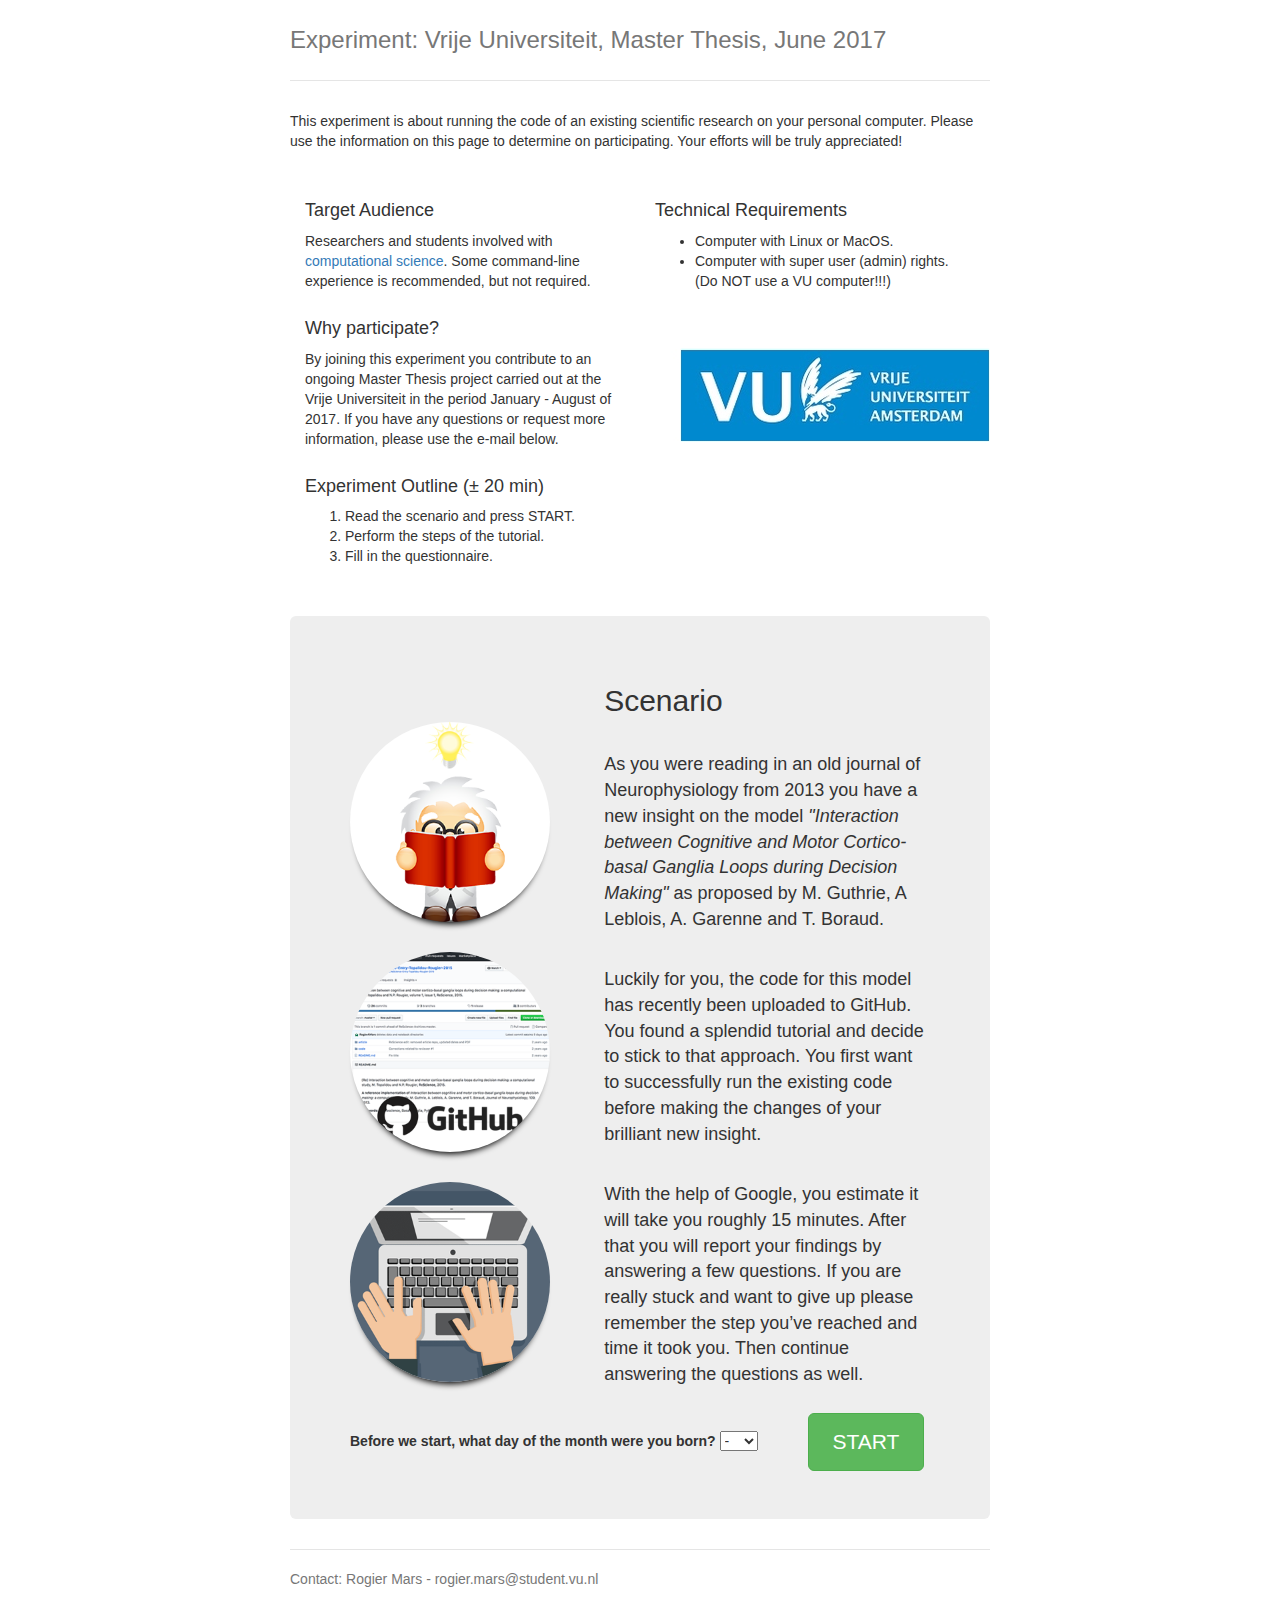
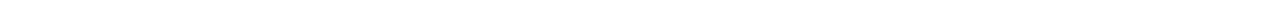
<file: index.html>
<!DOCTYPE html>
<html lang="en">
<head>
    <meta charset="utf-8">
    <meta http-equiv="X-UA-Compatible" content="IE=edge">
    <meta name="viewport" content="width=device-width, initial-scale=1">
    <!-- The above 3 meta tags *must* come first in the head; any other head content must come *after* these tags -->
    <meta name="description" content="Experiment: Repeating Computational Research">
    <meta name="author" content="Rogier Mars">

    <title>Experiment</title>

    <!-- Bootstrap core CSS -->
    <link href="css/bootstrap.min.css" rel="stylesheet">

    <!-- Custom styles for this template -->
    <link href="css/jumbotron-narrow.css" rel="stylesheet">

    <link href="css/style.css" rel="stylesheet">
</head>

<body>
    <div class="container">
        <div class="header clearfix">
            <h3 class="text-muted">Experiment: Vrije Universiteit, Master Thesis, June 2017</h3>
        </div>

        <p>
            This experiment is about running the code of an existing scientific research on your personal computer.
            Please use the information on this page to determine on participating. Your efforts will be truly
            appreciated!
        </p>

        <div class="row info">
            <div class="col-lg-6">
                <h4>Target Audience</h4>
                <p>Researchers and students involved with <a href="https://en.wikipedia.org/wiki/Computational_science" target="_blank">computational science</a>. Some command-line experience is recommended, but not required.</p>

                <h4>Why participate?</h4>
                <p>By joining this experiment you contribute to an ongoing Master Thesis project carried out at the Vrije Universiteit in the period January - August of 2017. If you have any questions or request more information, please use the e-mail below.</p>

                <h4>Experiment Outline (&plusmn; 20 min)</h4>
                <ol>
                    <li>Read the scenario and press START.</li>
                    <li>Perform the steps of the tutorial.</li>
                    <li>Fill in the questionnaire.</li>
                </ol>
            </div>

            <div class="col-lg-6">
                <h4>Technical Requirements</h4>
                <ul>
                    <li>Computer with Linux or MacOS.</li>
                    <li>Computer with super user (admin) rights.<br/>
                        (Do NOT use a VU computer!!!)</li>

                </ul>
                <img src="./img/Vrije-Universiteit-Amsterdam-logo.jpg" alt="logo Vrije Universiteit Amsterdam" />

            </div>
        </div>

        <div class="jumbotron">
            <div class="row">

                <div class="col-lg-5">
                    <div class="scenario-image one one-edge-shadow"></div>
                </div>
                <div class="col-lg-7">
                    <h2 class="title">Scenario</h2>
                    <p class="text">As you were reading in an old journal of Neurophysiology from 2013 you have a new insight on the model <em>"Interaction between Cognitive and Motor Cortico-basal Ganglia Loops during Decision Making"</em> as proposed by M. Guthrie, A Leblois, A. Garenne and T. Boraud.</p>
                </div>
            </div>

            <div class="row">

                <div class="col-lg-5">
                    <div class="scenario-image two one-edge-shadow"></div>
                </div>
                <div class="col-lg-7">
                    <p class="text">Luckily for you, the code for this model has recently been uploaded to GitHub. You found a splendid tutorial and decide to stick to that approach. You first want to successfully run the existing code before making the changes of your brilliant new insight.</p>
                </div>
            </div>

            <div class="row">
                <div class="col-lg-5">
                    <div class="scenario-image three one-edge-shadow"></div>
                </div>
                <div class="col-lg-7">
                    <p class="text">With the help of Google, you estimate it will take you roughly 15 minutes. After that you will report your findings by answering a few questions. If you are really stuck and want to give up please remember the step you’ve reached and time it took you. Then continue answering the questions as well.</p>
                </div>
            </div>

            <div class="row">
                <div class="col-lg-9">
                    <div id="daypicker" class="">
                        <label>Before we start, what day of the month were you born?</label>
                        <select>
                            <option value="-">-</option>
                        </select>
                    </div>
                </div>
                <div class="col-lg-3">
                    <button id="startbutton" class="btn btn-lg btn-success">START</button>
                </div>
            </div>
        </div>

        <footer class="footer">
            <p>Contact: Rogier Mars - rogier.mars@student.vu.nl</p>
        </footer>
    </div> <!-- /container -->

    <script src="js/jquery-3.2.1.min.js"></script>
    <script src="js/index.js" type="text/javascript"></script>
</body>
</html>
</file>
<file: css/jumbotron-narrow.css>
/* Space out content a bit */
body {
  padding-top: 20px;
  padding-bottom: 20px;
}

/* Everything but the jumbotron gets side spacing for mobile first views */
.header,
.info,
.footer {
  padding-right: 15px;
  padding-left: 15px;
}

/* Custom page header */
.header {
  padding-bottom: 20px;
  border-bottom: 1px solid #e5e5e5;
}
/* Make the masthead heading the same height as the navigation */
.header h3 {
  margin-top: 0;
  margin-bottom: 0;
  line-height: 40px;
}

/* Custom page footer */
.footer {
  padding-top: 19px;
  color: #777;
  border-top: 1px solid #e5e5e5;
}

/* Customize container */
@media (min-width: 768px) {
  .container {
    max-width: 730px;
  }
}
.container-narrow > hr {
  margin: 30px 0;
}

/* Main info message and sign up button */
.jumbotron {
  text-align: center;
  border-bottom: 1px solid #e5e5e5;
}
.jumbotron .btn {
  padding: 14px 24px;
  font-size: 21px;
}

/* Supporting info content */
.info {
  margin: 40px 0;
}
.info p + h4 {
  margin-top: 28px;
}

/* Responsive: Portrait tablets and up */
@media screen and (min-width: 768px) {
  /* Remove the padding we set earlier */
  .header,
  .info,
  .footer {
    padding-right: 0;
    padding-left: 0;
  }
  /* Space out the masthead */
  .header {
    margin-bottom: 30px;
  }
  /* Remove the bottom border on the jumbotron for visual effect */
  .jumbotron {
    border-bottom: 0;
  }
}
</file>
<file: css/style.css>
.jumbotron {
    text-align: left;
}

.jumbotron p {
    font-size: 18px;
}

.jumbotron .text, .jumbotron .title {
    margin-bottom: 35px;
}

.scenario-image {
    width: 200px;
    height: 200px;
    border-radius: 50%;
    background-repeat: no-repeat;
    background-position: 50% 50%;
    background-size: 100%;
}

.scenario-image.one {
    margin: 58px 0 0 0;
    background-image: url('../img/scenario-professor.png');
    background-size: 110%;
    background-color: white;
}

.scenario-image.two {
    margin: -15px 0 0 0;
    background-image: url('../img/scenario-github.png');
    background-color: white;
}

.scenario-image.three {
    margin: 0 0 0 0;
    background-image: url('../img/scenario-hands-on.png');
}

#daypicker {
    margin: 5px 0;
    padding-top: 3px;
}

#daypicker.error {
    border: 1px solid red;
}

#startbutton {
    margin-top: -10px;
}

.one-edge-shadow {
    -webkit-box-shadow: 0 8px 6px -6px black;
    -moz-box-shadow: 0 8px 6px -6px black;
    box-shadow: 0 8px 6px -6px black;
}
</file>
